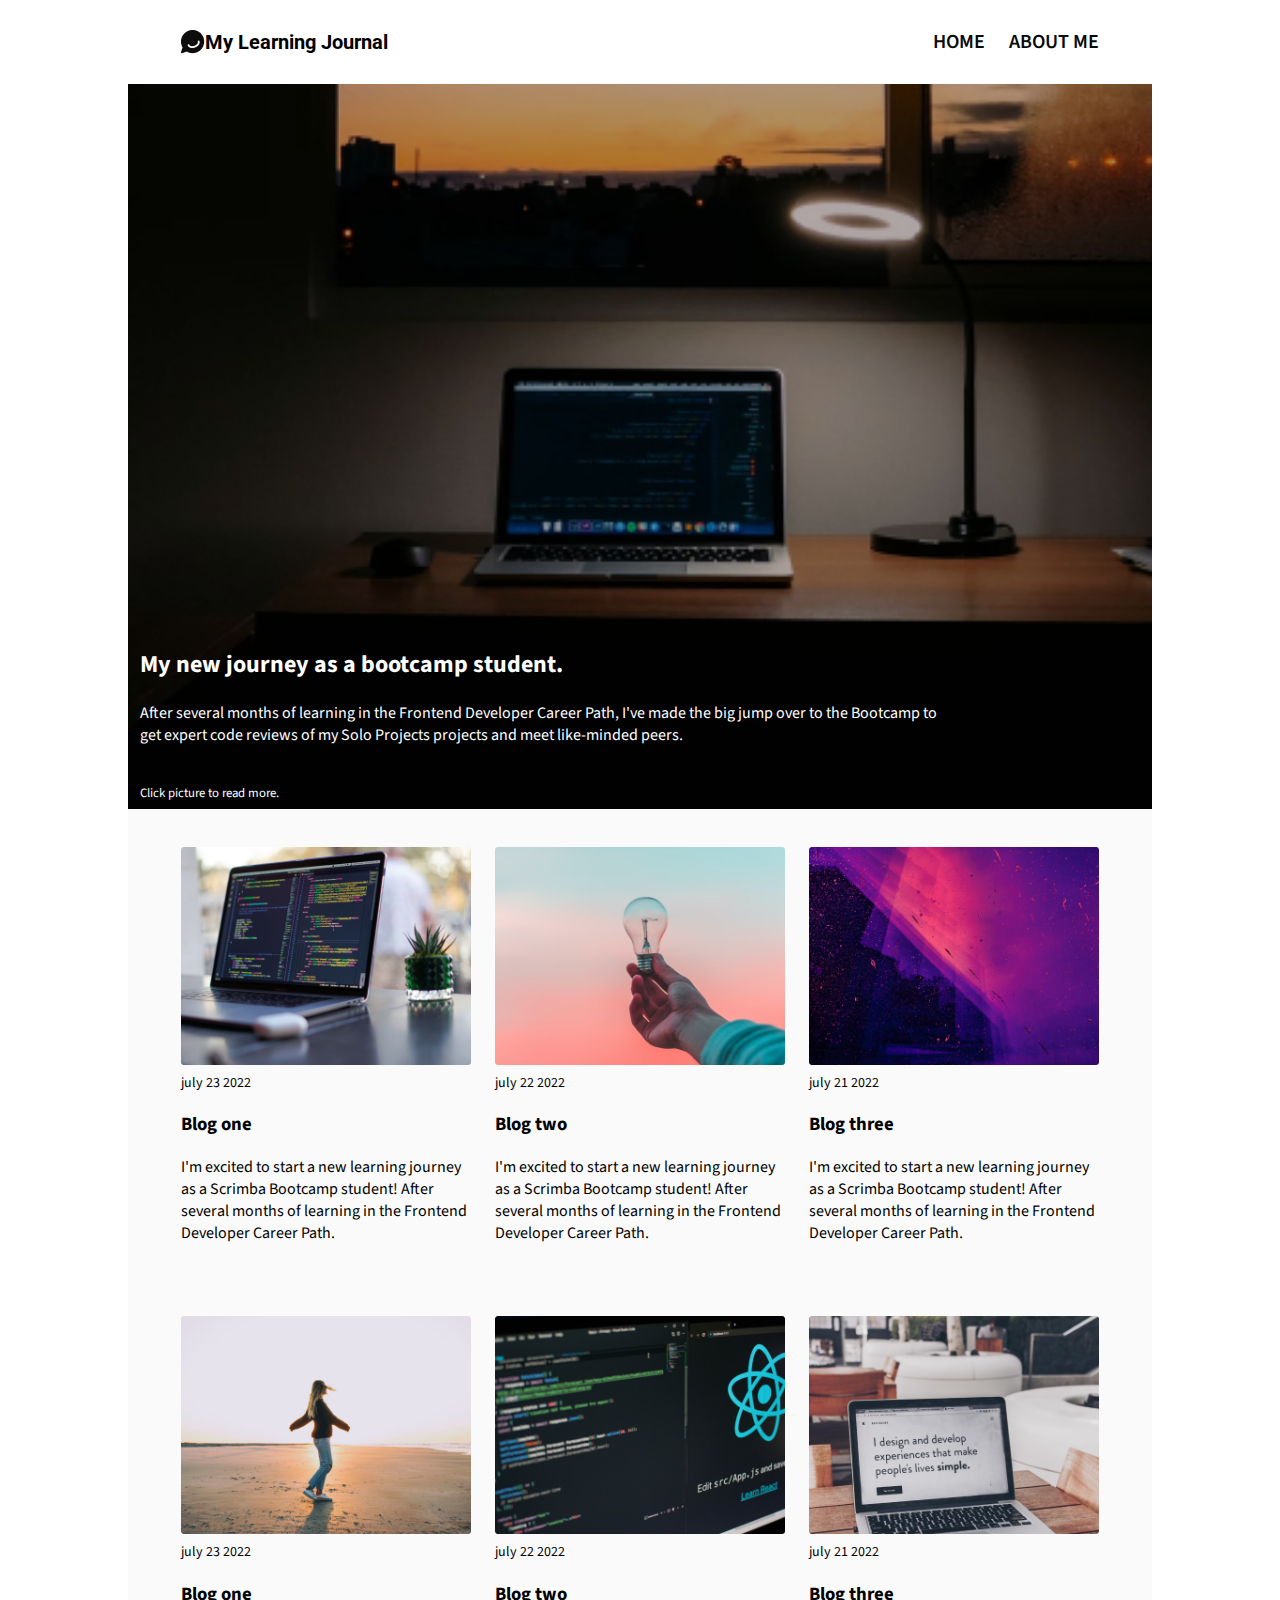
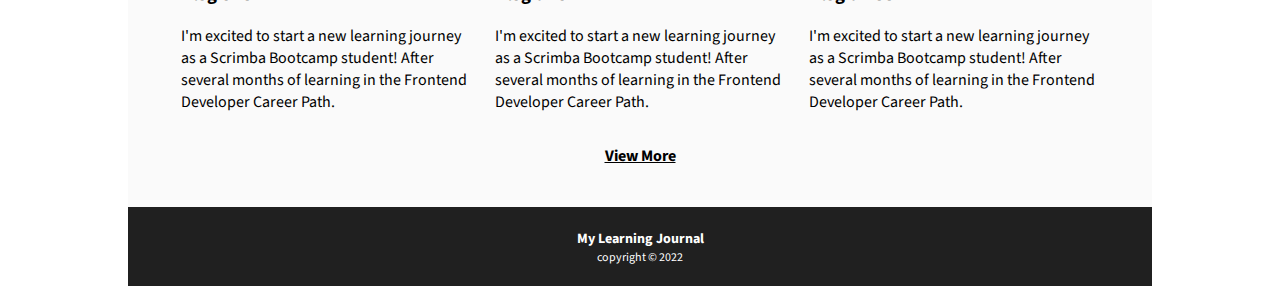
<file: index.html>
<!DOCTYPE html>
<html lang="en">
<head>
    <meta charset="UTF-8">
    <meta http-equiv="X-UA-Compatible" content="IE=edge">
    <meta name="viewport" content="width=device-width, initial-scale=1.0">
    <title>My Learning Journal</title>
    <link rel="stylesheet" href="css/style.css">
    <!-- Imported Fonts -->
    <link href="https://fonts.googleapis.com/css2?family=Source+Sans+Pro:wght@400;600&display=swap"       rel="stylesheet">    
    <link href="https://fonts.googleapis.com/css2?family=Roboto:wght@700&display=swap"                    rel="stylesheet">
</head>
    <body>
        <div class="page-container">
            <header>
                <div class="container">
                      <h1 class="logo-container">
                        <img class="logo" src="images/image17.png" alt="logo of the site">
                        My Learning Journal  
                        <a href="index.html"></a>
                      </h1>
                    <nav>
                        <ul>
                            <li><a href="index.html">HOME</a></li>
                            <li><a href="about.html">ABOUT ME</a></li>
                        </ul>
                    </nav>
                </div>   
            </header>            
                <section class="hero">                    
                        <div class="hero-pic">                   
                            <a href="journey.html">
                            <img src="images/hero.png" class="hero-image" alt="picture of laptop">  
                                <div class="hero-text">
                                    <h2>My new journey as a bootcamp student.</h2> 
                                    <p>After several months of learning in the Frontend Developer Career Path, I've made the big jump over to the Bootcamp to get expert code reviews of my Solo Projects projects and meet like-minded peers.<br><br><p class="click-here">Click picture to read more.</p> 
                                </div>
                            </a>  
                        </div>                    
                </section>
                
            <main class="blog-grid">                  
                <article class="grid-item">
                    <img src="images/laptop.png" class="blog-picture" alt="picture of a laptop">
                    <date class="date">july 23 2022</date>
                    <h3>Blog one</h3>
                    <p>I'm excited to start a new learning journey as a Scrimba Bootcamp student!      After several months of learning in the Frontend Developer Career Path.</p> 
                </article>
                                      
                <article class="grid-item">
                    <img src="images/lightbulb.png" class="blog-picture" alt="picture of a lightbulb">
                    <date class="date">july 22 2022</date>
                    <h3>Blog two</h3>
                    <p>I'm excited to start a new learning journey as a Scrimba Bootcamp student!      After several months of learning in the Frontend Developer Career Path.</p>
                </article>
                    
                <article class="grid-item">
                    <img src="images/redpic.png" class="blog-picture" alt="picture of red background">
                    <date class="date">july 21 2022</date>
                    <h3>Blog three</h3>
                    <p>I'm excited to start a new learning journey as a Scrimba Bootcamp student!      After several months of learning in the Frontend Developer Career Path.</p>
                </article>   
                
                    <!-- invisible blogs -->
                                                             
                <article class="grid-item invisible">
                    <img src="images/person.png" class="blog-picture" alt="person on a beach">
                    <date class="date">july 23 2022</date>
                    <h3>Blog one</h3>
                    <p>I'm excited to start a new learning journey as a Scrimba Bootcamp student!      After several months of learning in the Frontend Developer Career Path.</p> 
                </article>
                                      
                <article class="grid-item" invisible>
                    <img src="images/react.png" class="blog-picture" alt="screen with react app">
                    <date class="date">july 22 2022</date>
                    <h3>Blog two</h3>
                    <p>I'm excited to start a new learning journey as a Scrimba Bootcamp student!      After several months of learning in the Frontend Developer Career Path.</p>
                </article>
                    
                <article class="grid-item" invisible>
                    <img src="images/laptop2.png" class="blog-picture" alt="picture of another laptop">
                    <date class="date">july 21 2022</date>
                    <h3>Blog three</h3>
                    <p>I'm excited to start a new learning journey as a Scrimba Bootcamp student!      After several months of learning in the Frontend Developer Career Path.</p>                         
                </article>
            </main>           
                <div class="blog-link">  
                    <a href="#" id="view-more">View More</a>
                </div>              
            <footer>
                <div class="footertext">
                    <h3>My Learning Journal</h3>
                    <p>copyright &#169; 2022 </p>
                </div>
            </footer>
       </div>
    </body>
</html>
</file>
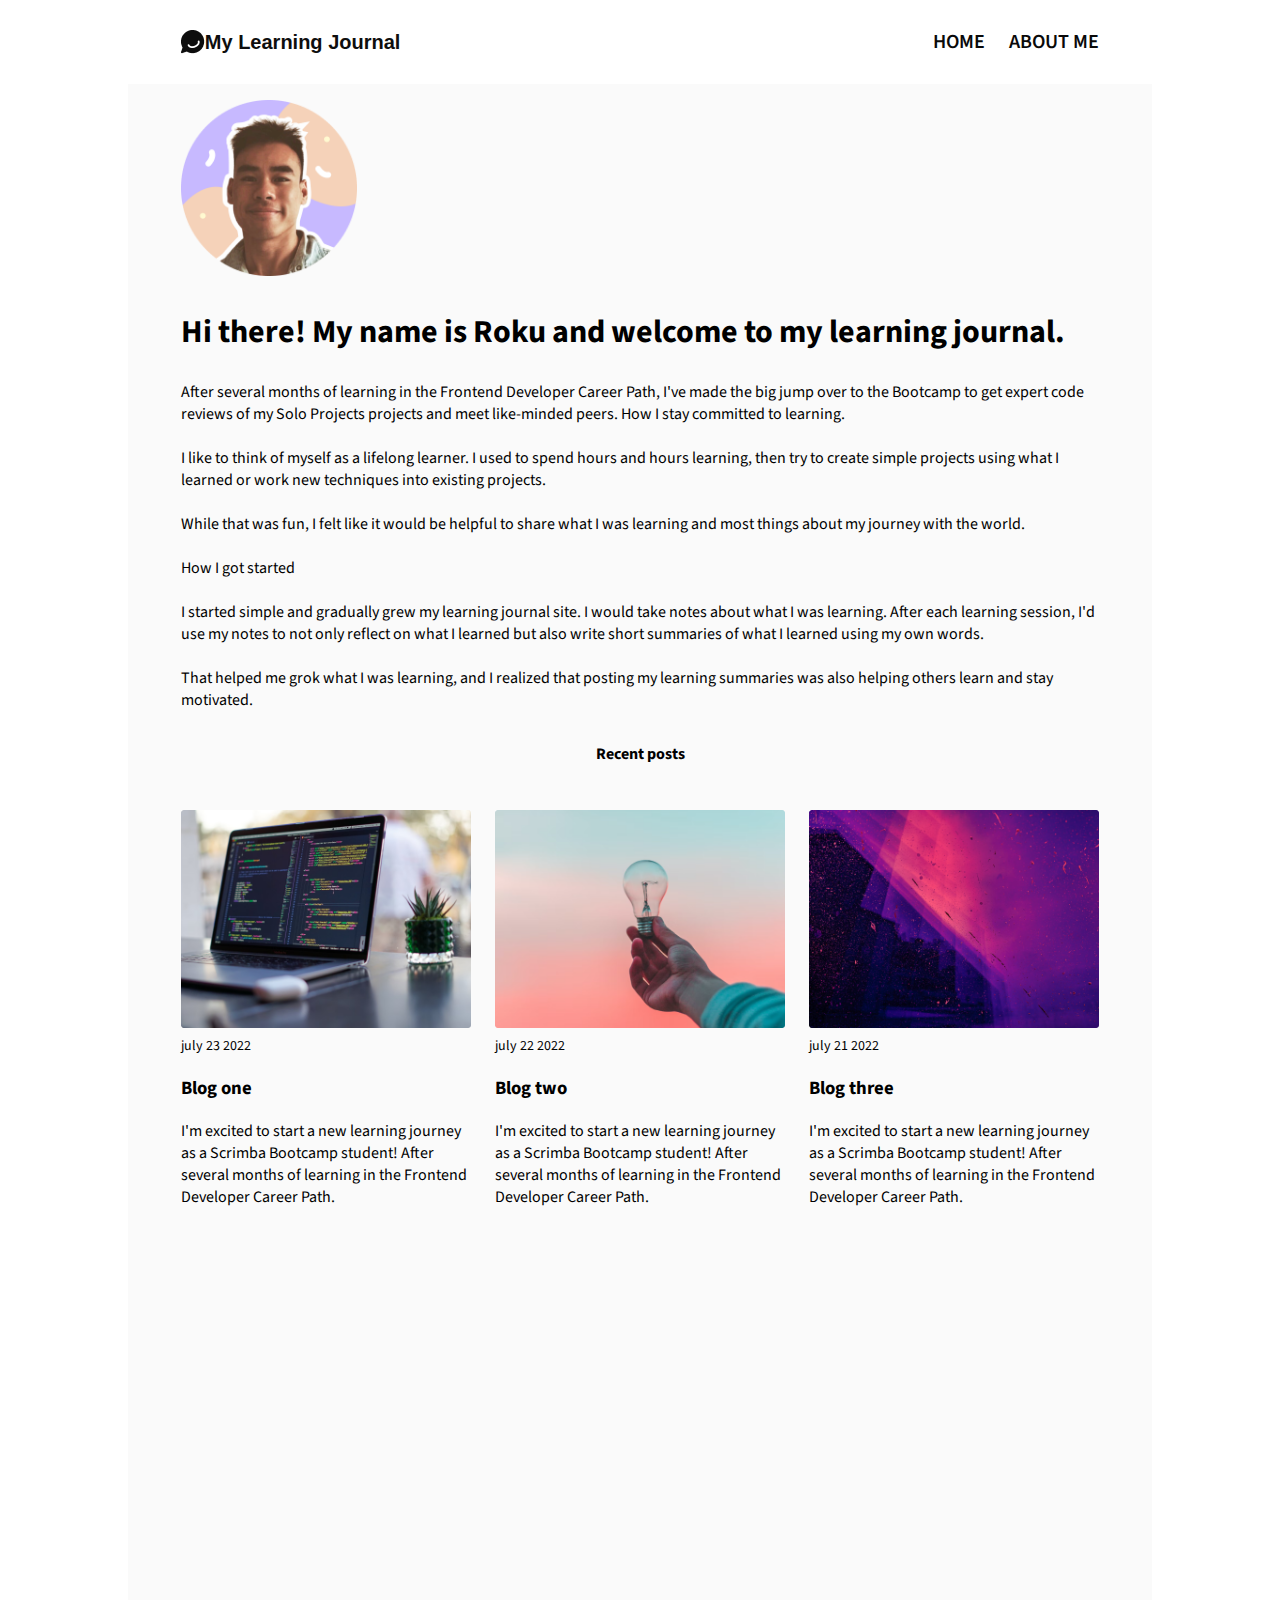
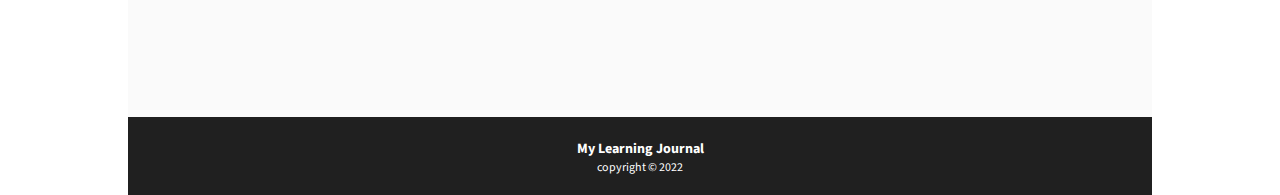
<file: about.html>
<!DOCTYPE html>
<html lang="en">
    <head>
        <meta charset="UTF-8">
        <meta http-equiv="X-UA-Compatible" content="IE=edge">
        <meta name="viewport" content="width=device-width, initial-scale=1.0">
        <link rel="stylesheet" href="css/style.css">
        <!-- Imported Fonts -->
        <link href="https://fonts.googleapis.com/css2?family=Source+Sans+Pro:wght@400;600&                display=swap"       rel="stylesheet">
        <title>About Me</title>
    </head>
    <body>
   
           <div class="page-container">
            <header>
                <div class="container">
                      <h1 class="logo-container">
                        <img class="logo" src="images/image17.png" alt="logo of the site">
                        <a href="index.html" class="link-home">My Learning Journal</a>
                      </h1>
                    <nav>
                        <ul>
                            <li><a href="index.html">HOME</a></li>
                            <li><a href="about.html">ABOUT ME</a></li>
                        </ul>
                    </nav>
                </div>   
            </header>
            
            <main>
                <img src="images/profilepic.png" class="profile-pic" alt="Ruku's profile picture">
                <article>
                    <h2 class="about-title">Hi there! My name is Roku and welcome to my learning journal.</h2>
                    <p class="about-text">
                        After several months of learning in the Frontend Developer Career Path, I've made the big jump over to the Bootcamp to get expert code reviews of my Solo Projects projects and meet like-minded peers.                      
                        How I stay committed to learning.<br>

                        <br>I like to think of myself as a lifelong learner. I used to spend hours and hours learning, then try to create simple projects using what I learned or work new techniques into existing projects.<br>

                        <br>While that was fun, I felt like it would be helpful to share what I was learning and most things about my journey with the world.<br>

                        <br>How I got started<br>

                        <br>I started simple and gradually grew my learning journal site. I would take notes about what I was learning. After each learning session, I'd use my notes to not only reflect on what I learned but also write short summaries of what I learned using my own words.<br>

                        <br>That helped me grok what I was learning, and I realized that posting my learning summaries was also helping others learn and stay motivated.<br>
                            
                </article>      
                
                <h2 class="recent-posts">Recent posts</h2>  
                   
                <section class="blog-grid">
                    
                    <article class="grid-item">
                        <img src="images/laptop.png" class="blog-picture" alt="picture of a laptop">
                        <date class="date">july 23 2022</date>
                        <h3>Blog one</h3>
                        <p>I'm excited to start a new learning journey as a Scrimba Bootcamp student!      After several months of learning in the Frontend Developer Career Path.</p> 
                    </article>
                                        
                    <article class="grid-item">
                        <img src="images/lightbulb.png" class="blog-picture" alt="picture of a lightbulb">
                        <date class="date">july 22 2022</date>
                        <h3>Blog two</h3>
                        <p>I'm excited to start a new learning journey as a Scrimba Bootcamp student!      After several months of learning in the Frontend Developer Career Path.</p>
                    </article>
                        
                    <article class="grid-item">
                        <img src="images/redpic.png" class="blog-picture" alt="picture red background">
                        <date class="date">july 21 2022</date>
                        <h3>Blog three</h3>
                        <p>I'm excited to start a new learning journey as a Scrimba Bootcamp student!      After several months of learning in the Frontend Developer Career Path.</p>
                    </article>
                    
                </section>
                       
            </main>

            <footer>
                <div class="footertext">
                    <h3>My Learning Journal</h3>
                    <p>copyright &#169; 2022 </p>
                </div>
            </footer>
       </div>
        
    </body>
</html>
</file>
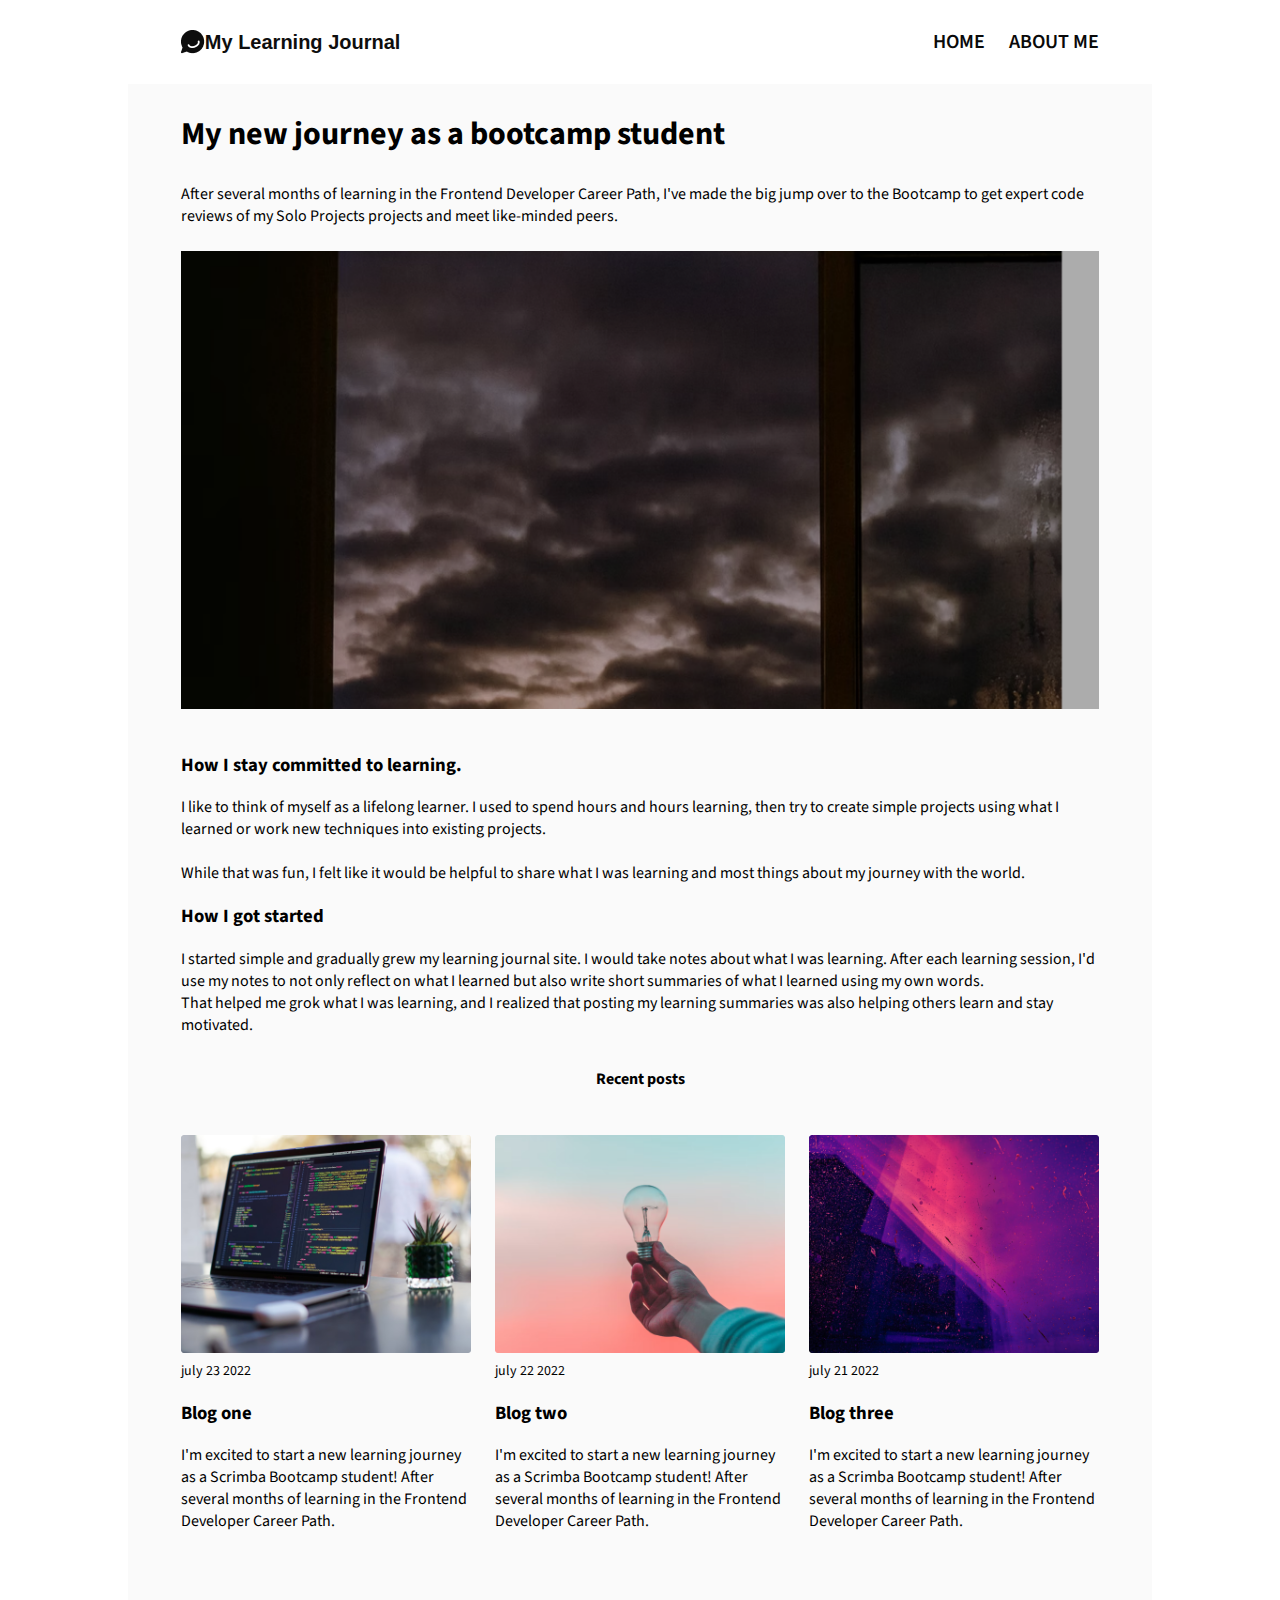
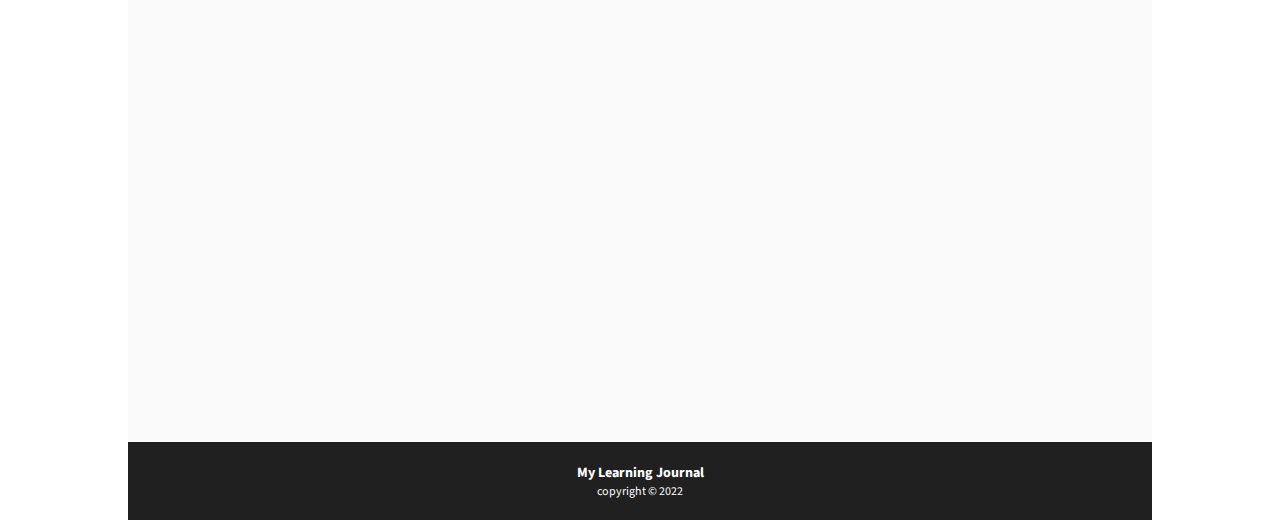
<file: journey.html>
<!DOCTYPE html>
<html lang="en">
    <head>
        <meta charset="UTF-8">
        <meta http-equiv="X-UA-Compatible" content="IE=edge">
        <meta name="viewport" content="width=device-width, initial-scale=1.0">
        <link rel="stylesheet" href="css/style.css">
        <!-- Imported Fonts -->
        <link href="https://fonts.googleapis.com/css2?family=Source+Sans+Pro:wght@400;600&                display=swap"       rel="stylesheet">
        <title>My new journey as a bootcamp student.</title>
    </head>
    <body>  
        <div class="page-container">
            <header>
                <div class="container">
                      <h1 class="logo-container">
                        <img class="logo" src="images/image17.png" alt="logo of the site">
                        <a href="index.html" class="link-home">My Learning Journal</a>
                      </h1>
                    <nav>
                        <ul>
                            <li><a href="index.html">HOME</a></li>
                            <li><a href="about.html">ABOUT ME</a></li>
                        </ul>
                    </nav>
                </div>   
            </header>       
                <main> 
                    <article>
                        <h2 class="about-title">My new journey as a bootcamp student</h2>
                        <p class="about-text">
                            After several months of learning in the Frontend Developer Career Path, I've made the big jump over to the Bootcamp to get expert code reviews of my Solo Projects projects and meet like-minded peers. 
                            
                            <img src="images/clouds.png" class="clouds">
                                                
                            <h3>How I stay committed to learning.</h3>

                            I like to think of myself as a lifelong learner. I used to spend hours and hours learning, then try to create simple projects using what I learned or work new techniques into existing projects.<br>

                            <br>While that was fun, I felt like it would be helpful to share what I was learning and most things about my journey with the world.<br>

                            <h3>How I got started</h3>

                            I started simple and gradually grew my learning journal site. I would take notes about what I was learning. After each learning session, I'd use my notes to not only reflect on what I learned but also write short summaries of what I learned using my own words.

                            <br>That helped me grok what I was learning, and I realized that posting my learning summaries was also helping others learn and stay motivated.<br>                   
                    </article>
                
                <h2 class="recent-posts">Recent posts</h2>
                
                <section class="blog-grid">
                    
                    <article class="grid-item">
                        <img src="images/laptop.png" class="blog-picture" alt="picture of a laptop">
                        <date class="date">july 23 2022</date>
                        <h3>Blog one</h3>
                        <p>I'm excited to start a new learning journey as a Scrimba Bootcamp student!      After several months of learning in the Frontend Developer Career Path.</p> 
                    </article>
                                        
                    <article class="grid-item">
                        <img src="images/lightbulb.png" class="blog-picture" alt="picture of a lightbulb">
                        <date class="date">july 22 2022</date>
                        <h3>Blog two</h3>
                        <p>I'm excited to start a new learning journey as a Scrimba Bootcamp student!      After several months of learning in the Frontend Developer Career Path.</p>
                    </article>
                        
                    <article class="grid-item">
                        <img src="images/redpic.png" class="blog-picture" alt="picture of red background">
                        <date class="date">july 21 2022</date>
                        <h3>Blog three</h3>
                        <p>I'm excited to start a new learning journey as a Scrimba Bootcamp student!      After several months of learning in the Frontend Developer Career Path.</p>
                    </article>
                    
                </section>
            </main>         
            <footer>
                <div class="footertext">
                    <h3>My Learning Journal</h3>
                    <p>copyright &#169; 2022 </p>
                </div>
            </footer>
       </div>        
    </body>
</html>
</file>
<file: css/style.css>
html, 
body {
    display: flex;
    justify-content: center;
    margin: 0;
    padding: 0;
    /* fonts */
    font-family: 'Source Sans Pro', sans-serif;  
    min-height: 100vh; 
} 

body {
   min-width: 20em; /* 320 px */ 
   max-width: 64em; /* 1024 px */
}

.page-container {
    max-width: 64em;
    position: relative;
    min-height: 100vh;
    background-color: #FAFAFA;
}

main {
    padding: 0 0.75em;
}

li {
    list-style-type: none;
}

/* nav */

header .container, .logo,
nav ul {
    display: flex;
    background-color: white;
}

.container {
    padding: 0 0.75em;
}

.logo-container {
    display: flex;
    align-items: center;
}

nav li {
    margin-left: 1.5em;
    font-weight: 600;
}

header .container {
    justify-content: space-between;
    align-items: center;
}

nav a {
    font-size: 0.75rem;
    color: #090909; 
    text-decoration: none;
}

.container h1 {
    margin: 0;
    padding: 0.6em 0;
    font-family: 'Roboto', sans-serif;
    font-size: 0.84rem;
    font-weight: 700;
}

.link-home {
    text-decoration: none;
    color: #0E0E0E;
}

/* hero section */

.hero-image {
    width: 100%;
}

.hero-pic {
    position: relative;
}

.hero-text {
    position: absolute;
    bottom: 0em;
    left: 0.75em;
    color: white;
    font-weight: 400;
    font-size: 1em;
    max-width: 80%;
}


/* Blog Posts */

.blog-picture {
    margin-top: 2em;
    width: 100%;
}

.clouds {
    display: none;
}

.date {
    font-size: 0.875rem;
}

.blog-link, #view-more {
    text-align: center;
    padding: 1em 0;
    font-size: 1rem;
    font-weight: 700;
    color: black;
}

.recent-posts {
    margin-top: 2em;
    text-align: center;
    font-size: 1rem;
    font-weight: 700;
}

.click-here {
    color: white;
    text-decoration: none;
    font-size: 0.8rem;
}


/* Footer */

footer {
    display: flex; 
    flex-direction: column;
    justify-content: center;
    margin-top: 2em;
    bottom: 0;
    width: 100%;
    background-color: #202020;
    color: white;
    text-align: center;
    font-size: 0.75rem;
    height: 6.55em;
}

footer h3 {
    font-weight: 700;
    margin-bottom: 0;
}

footer p {
    margin-top: 0;
}

/* css About Me Page */

.profile-pic {
    width: 11em;
    margin-top: 1em;
}

.about-title {
    font-size: 2rem;
    font-weight: 700;
}

/* media query from 768 px */

@media (min-width: 48em) {
    nav a {
        font-size: 1.25rem;
    }
    .container h1 {
        font-size: 1.25rem;
        padding: 1.5em 0;
    }
    .blog-grid {
        display: grid;
        grid-template: 1fr 1fr / 1fr 1fr 1fr;        
        grid-gap: 1.5em;
    }
    main {
    padding: 0 3.3em;
    }
    .container {
    padding: 0 3.3em;
    }
    .clouds {
        display: block;
        width: 100%;
        padding: 1.5em 0;
    }
}
</file>
